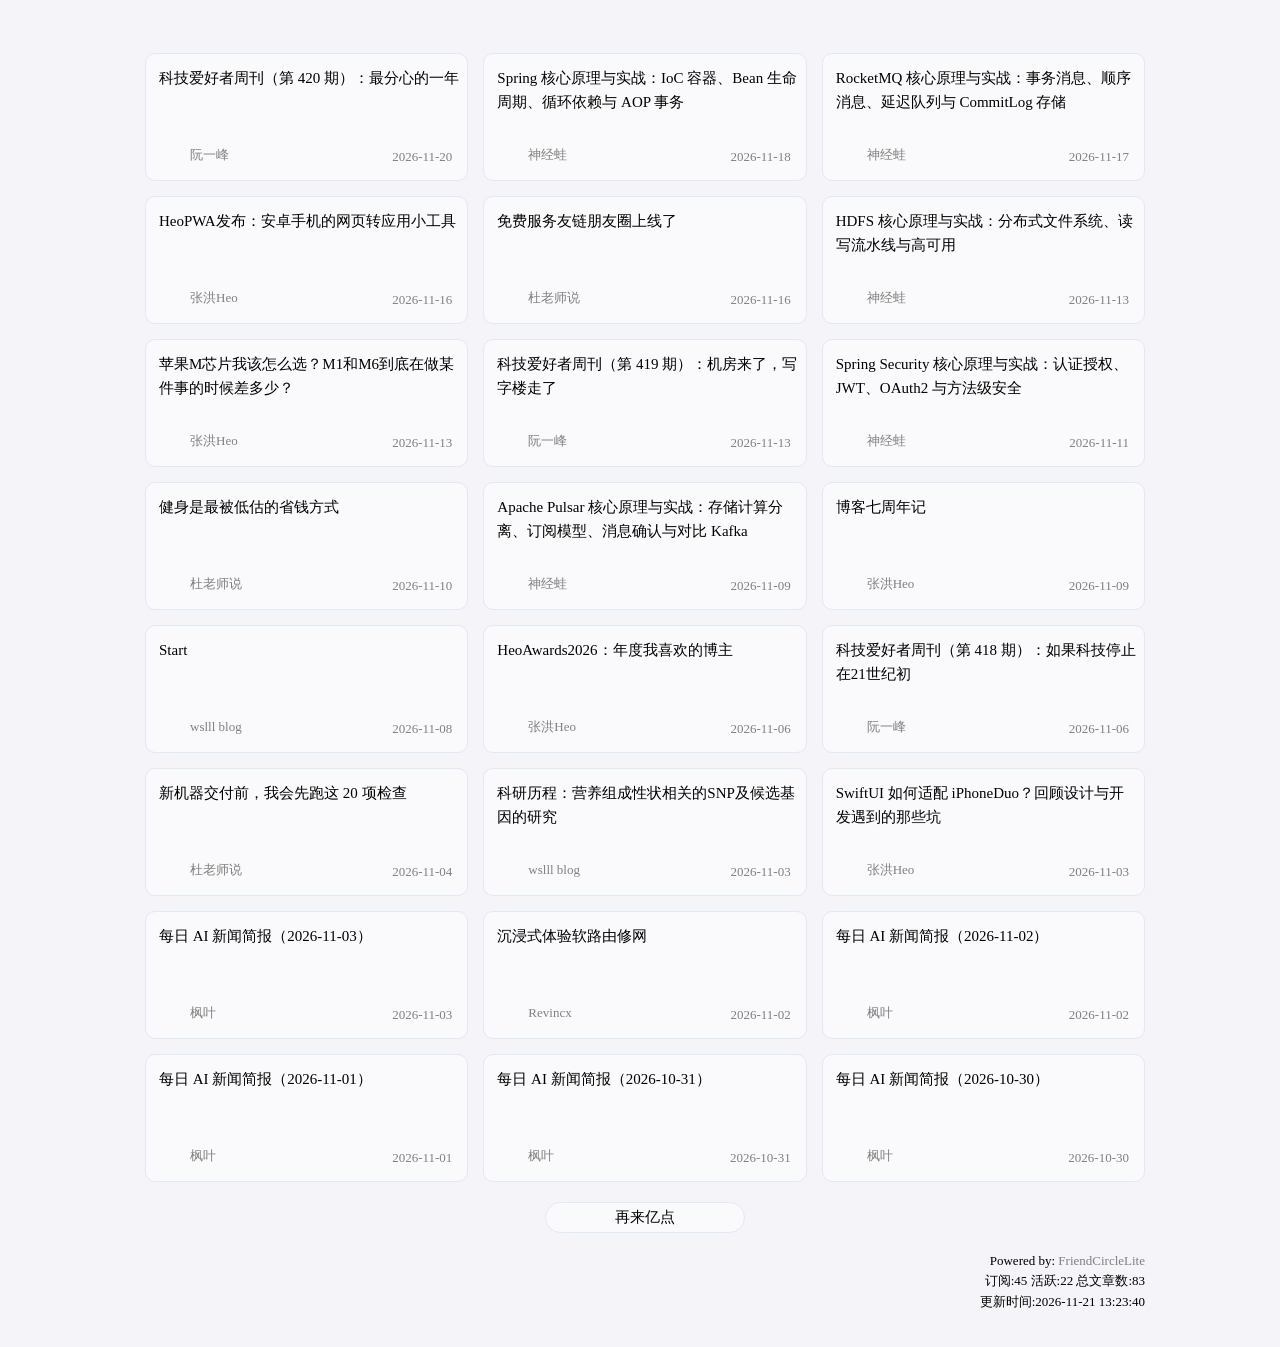
<file: index.html>
<!DOCTYPE html>
<html lang="zh-CN" data-theme="light">

<head>
    <meta charset="UTF-8">
    <link rel="icon" href="https://btf.lazyingman.cn/cover%2Fhome%2Fpyq.webp" type="image/x-icon">
    <link rel="shortcut icon" href="https://btf.lazyingman.cn/cover%2Fhome%2Fpyq.webp" type="image/x-icon">
    <meta name="description" content="🐱一个精简版，无后端，且仅利用github action运行的精简版友链朋友圈程序，兼容fc的json格式信息，同时支持推送友圈更新，支持他人订阅个人站点并在更新时发送邮箱推送。">
    <meta name="viewport" content="width=device-width, initial-scale=1.0">
    <title>Frient-Circle-Lite</title>
</head>
<style>
    .root-container {
        margin: 0 auto;
        padding: 20px;
    }
</style>

<body>
    <div class="root-container" style="max-width: 1000px;">
        <div id="friend-circle-lite-root"></div>
    </div>
<script>
    if (typeof UserConfig === 'undefined') {
        var UserConfig = {
            // 填写你的fc Lite地址
            private_api_url: './',
            // 点击加载更多时，一次最多加载几篇文章，默认20
            page_turning_number: 24,
            // 头像加载失败时，默认头像地址
            error_img: 'https://i.p-i.vip/30/20240815-66bced9226a36.webp', // https://pic.imgdb.cn/item/6695daa4d9c307b7e953ee3d.jpg
        }
    }
</script>
<link rel="stylesheet" href="./main/fclite.css">
<script src="./main/fclite.js"></script>
</body>

</html>
</file>
<file: main/fclite.css>
:root {
	--text-color-light: #000000;
	--text-color-dark: #F7F7FA;
	--background-color-light: #f4f4f9;
	--background-color-dark: #181818;
	--container-bg-color-light: rgba(255, 255, 255, 0.6);
	--container-bg-color-dark: #1D1E22;
	--hover-color: #3498db;
	--author-color-light: gray;
	--author-color-dark: #b3b3b3;
	--modal-bg-blur: 25px;
	--shadow-color-light: rgba(0, 0, 0, 0.1);
	--shadow-color-dark: rgba(255, 255, 255, 0.1);
	--border-color-light: #e3e8f7;
	--border-color-dark: #42444a;
}

[data-theme=light] {
	--text-color: var(--text-color-light);
	--background-color: var(--background-color-light);
	--tag-bg-color: #bfbfbf;
	--container-bg-color: var(--container-bg-color-light);
	--author-color: var(--author-color-light);
	--shadow-color: var(--shadow-color-light);
	--border-color: var(--border-color-light);
	--modal-bg-color: rgba(255, 255, 255, 0.5);
	--modal-content-bg-color: rgba(248, 248, 248, 1);
	--load-more-btn-bg-color: var(--container-bg-color);
}

[data-theme=dark] {
	--text-color: var(--text-color-dark);
	--background-color: var(--background-color-dark);
	--tag-bg-color: #474747;
	--container-bg-color: var(--container-bg-color-dark);
	--author-color: var(--author-color-dark);
	--shadow-color: var(--shadow-color-dark);
	--border-color: var(--border-color-dark);
	--modal-bg-color: rgba(0, 0, 0, 0.3);
	--modal-content-bg-color: rgba(20, 20, 20, 0.5);
	--load-more-btn-bg-color: var(--container-bg-color);
}

body {
	background-color: var(--background-color);
}

#friend-circle-lite-root {
	width: 100%;
	padding: 5px;
	margin-top: 20px;
}

.modal {
	position: fixed;
	top: 0;
	left: 0;
	width: 100%;
	height: 100%;
	background-color: var(--modal-bg-color);
	backdrop-filter: blur(var(--modal-bg-blur));
	-webkit-backdrop-filter: blur(var(--modal-bg-blur));
	z-index: 999;
	opacity: 0;
	visibility: hidden;
	transition: opacity 0.3s;
	backdrop-filter: blur(7px);
	transform: rotateZ(0);
}

.modal-open {
	opacity: 1;
	visibility: visible;
}

.modal-content {
	position: relative;
	top: 50%;
	left: 50%;
	transform: translate(-50%, -50%);
	width: 390px;
	background-color: var(--modal-content-bg-color);
	padding: 20px;
	border: 1px solid var(--border-color);
	z-index: 1000;
	max-height: 90%;
	overflow: hidden;
	border-radius: 20px;
	transition: opacity 0.3s;
	display: flex;
	align-items: center;
}

@media screen and (max-width: 440px) {
	.modal-content {
		width: 80%;
	}
}

#modal-author {
	margin-right:20px;
}

#modal-author-avatar {
	display: block;
	margin: 5px auto !important;
	border-radius: 20% ;
	width: 110px;
	height: 110px;
	transition: all 0.5s;
	max-width: fit-content;
}

#modal-author-avatar:hover {
	border-radius: 50%;
}

#modal-author-name-link {
	display: block;
	text-align: center;
	font-size: 15px;
	color: var(--hover-color);
	text-decoration: none;
}

#modal-author-name-link:hover {
	color:var(--text-color-light)
}

.modal-content hr {
	margin: 20px 0;
}

#modal-articles-container {
	position: relative;
	z-index: 1;
}

.modal-article {
	display: flex;
	flex-wrap: nowrap;
	margin-bottom: 15px;
}

.modal-article .modal-article-title {
	color: var(--text-color);
	font-size: 15px;
	cursor: pointer;
	width: 100%;
	text-decoration: none;
	display: -webkit-box;
	-webkit-line-clamp: 2;
	line-clamp: 2;
	-webkit-box-orient: vertical;
	overflow: hidden;
	text-overflow: ellipsis;
}

.modal-article .modal-article-title:hover {
	color: var(--hover-color);
}

.articles-container {
	display: grid;
	grid-template-columns: repeat(auto-fill, minmax(265px, 1fr));
	gap: 15px;
	width: 100%;
}

.card {
	background-color: var(--container-bg-color);
	border-radius: 10px;
	padding: 8px;
	border: 1px solid var(--border-color);
	position: relative;
	overflow: hidden;
	display: flex;
	flex-direction: column;
	justify-content: space-between;
	height: 110px;
	transition: border 0.3s;
}

.card::before {
	content: "";
	position: absolute;
	top: 0;
	left: 0;
	width: 100%;
	height: 200%;
	background: linear-gradient(to right, transparent, #fff, transparent);
	transform: translateX(-200%);
	transition: transform .5s linear;
	z-index: 1;
}

.card:hover,
#random-article:hover {
	border: 1px solid var(--hover-color);
	transition: all .3s;
	transform: scale(1.02);
}

.card:hover:before {
	transform: translateX(100%) skewX(-60deg);
}

.card-title {
	z-index: 1;
	font-size: 15px;
	color: var(--text-color);
	font-weight: 520;
	cursor: pointer;
	margin: 4px 0 0px 5px;
	line-height: 1.6;
	max-height: 4.5em;
	overflow: hidden;
	text-overflow: ellipsis;
	display: -webkit-box;
	-webkit-line-clamp: 3;
	line-clamp: 3;
	-webkit-box-orient: vertical;
	transition: color 0.3s;
}

.card-title:hover {
	color: var(--hover-color);
}

.card-author,
.card-date {
	font-size: 13px;
	color: var(--author-color);
	padding: 5px;
	height: 25px;
}

.card-author:hover {
	color: var(--hover-color);
}

.card-author {
	cursor: pointer;
	border-radius: 15px;
	display: flex;
	width: fit-content;
	align-items: center;
	transition: box-shadow 0.2s;
}

#friend-circle-lite-root .card-author img {
	border-radius: 50%;
	width: 25px;
	height: 25px;
	margin: 0 6px 0 0 !important;
	object-fit: cover;
}

.card-date {
	position: absolute;
	z-index: 1;
	bottom: 6px;
	cursor: default;
	right: 10px;
	display: flex;
	align-items: center;
}

#friend-circle-lite-root .card:hover .card-bg {
	transform: scale(1.1);
	bottom: -10px;
	right: -8px;
}

#load-more-btn {
	color: var(--text-color);
	font-size: 15px;
	background-color: var(--container-bg-color);
	cursor: pointer;
	width: 200px;
	border-radius: 35px;
	border: 1px solid var(--border-color);
	padding: 5px;
	transition: all 0.3s;
	margin: 20px auto;
	display: block;
}

#load-more-btn:hover {
	background-color: var(--hover-color);
	width: 400px;
	color: white;
}

#stats-container {
	font-size: 13px;
	text-align: right;
	margin-top: 20px;
}

#stats-container>* {
	margin-bottom: 3px;
}

#stats-container a {
	color: var(--author-color);
	text-decoration: none;
}
</file>
